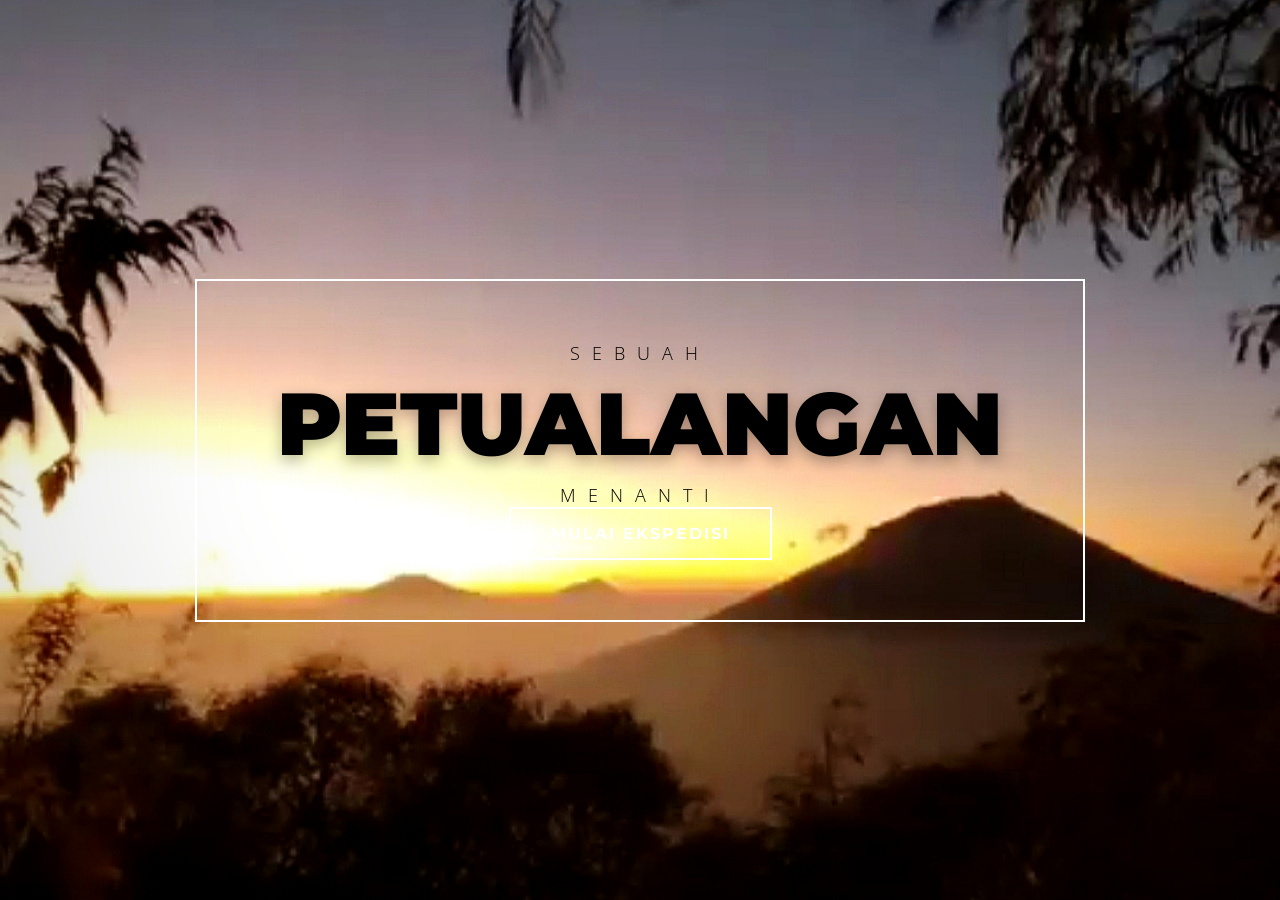
<file: index.html>
<html>
    <head>
    <title>web saya</title>
    <link href="https://fonts.googleapis.com/css2?family=Montserrat:wght@900&family=Open+Sans:wght@300;400&display=swap" rel="stylesheet">
    
    <link rel="stylesheet" href="style.css">
</head>
    <body>
    <div>
        </div>
    <div class="container-utama">
    <div class="box-konten">
        <h1 class="judul-petualang">
            <span class="kecil">SEBUAH</span>
            <span class="besar">PETUALANGAN</span>
            <span class="kecil">MENANTI</span>
        </h1>
        <a href="halaman-utama.html" class="tombol-masuk">MULAI EKSPEDISI</a>
    </div>
</div>
    <div>
        </div>
    </body>
</html>
</file>
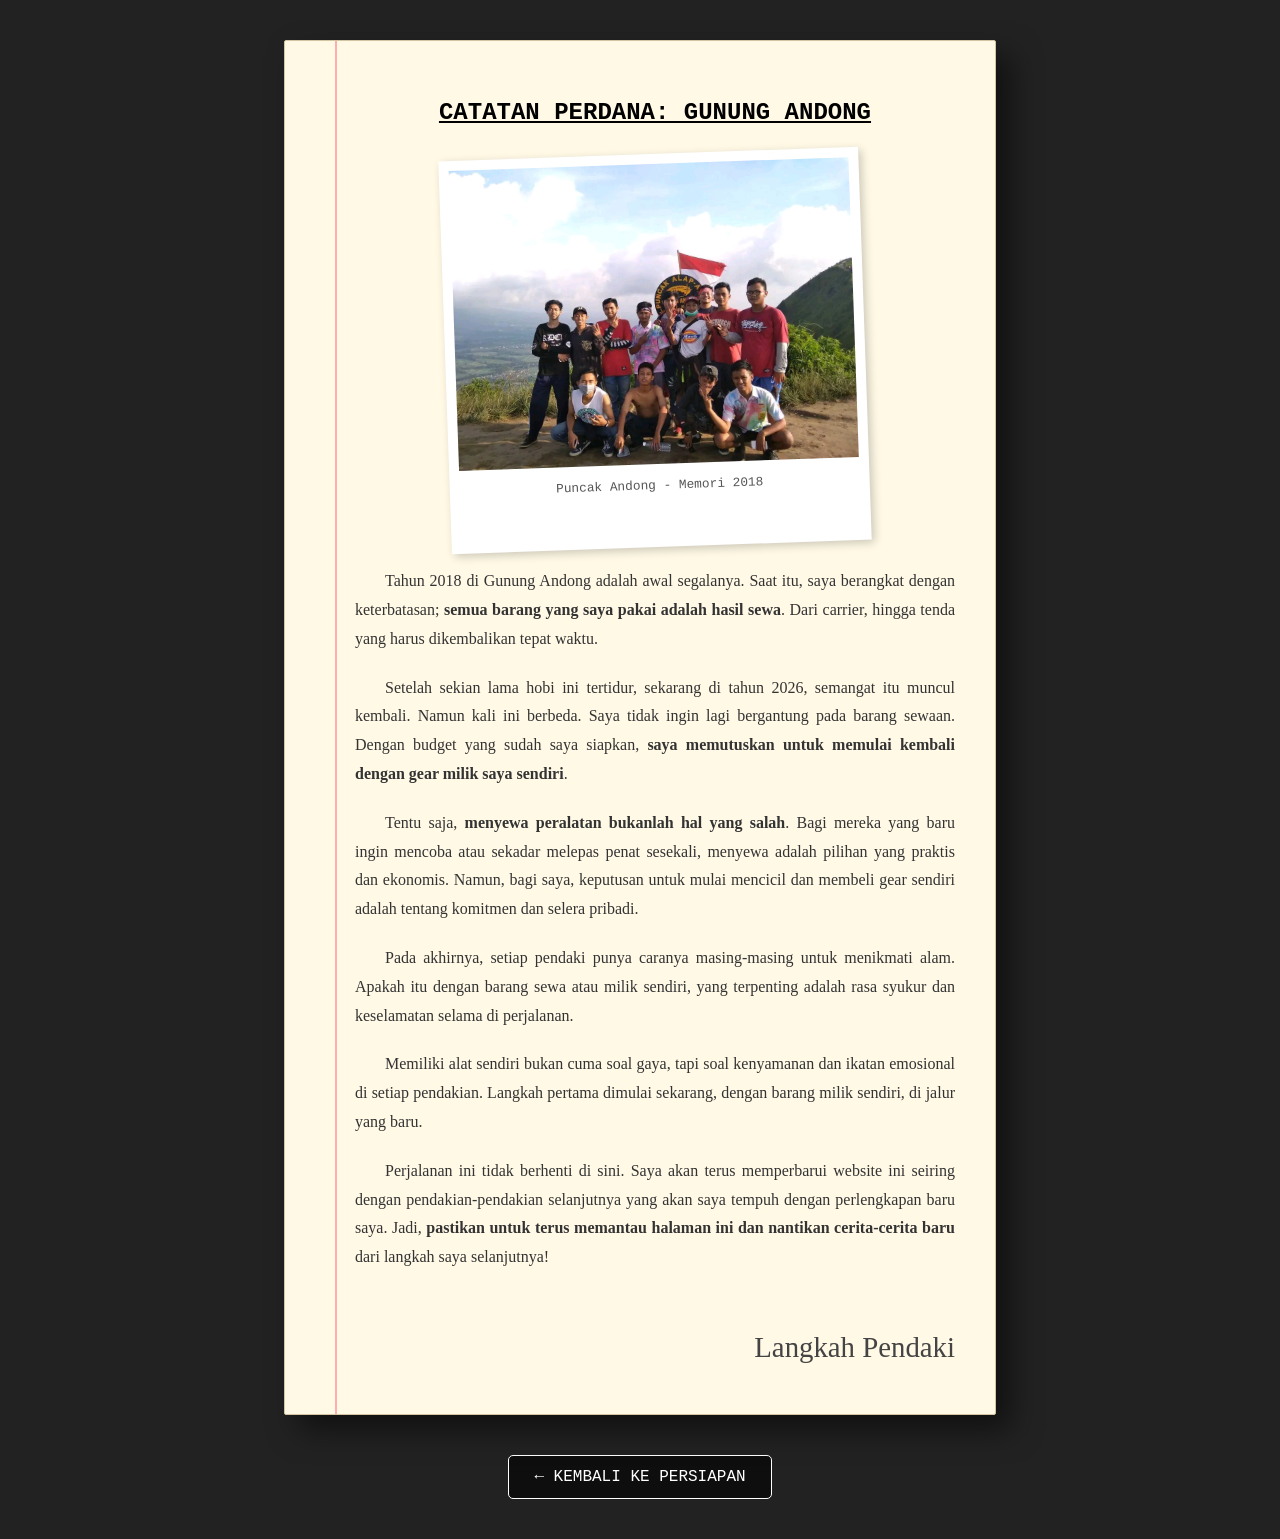
<file: halaman-cerita.html>
<!DOCTYPE html>
<html lang="id">
<head>
    <meta charset="UTF-8">
    <meta name="viewport" content="width=device-width, initial-scale=1.0">
    <title>Cerita Langkah Pendaki</title>
    <style>
        body {
            background-color: #222; 
            /* Perbaikan: Menggunakan column agar elemen susun ke bawah */
            display: flex;
            flex-direction: column; 
            justify-content: center;
            align-items: center;
            min-height: 100vh;
            margin: 0;
            padding: 40px 20px;
        }

        .kertas-catatan {
            background-color: #fff9e6; /* Warna kertas krem gading */
            color: #333;
            padding: 50px 40px 40px 70px; /* Padding kiri lebih besar untuk garis merah */
            max-width: 600px;
            width: 100%;
            line-height: 1.8;
            font-family: 'Georgia', serif;
            border: 1px solid #d4c5a2;
            box-shadow: 15px 15px 30px rgba(0,0,0,0.5);
            position: relative;
            border-radius: 2px;
        }

        /* Garis merah vertikal buku tulis */
        .kertas-catatan::before {
            content: "";
            position: absolute;
            top: 0; 
            left: 50px;
            height: 100%;
            border-left: 2px solid #ffadad;
        }

        h2 {
            text-align: center;
            font-family: 'Courier New', monospace;
            text-decoration: underline;
            margin-top: 0;
            color: #000;
        }

        p {
            margin-bottom: 20px;
            text-indent: 30px;
            text-align: justify;
        }

        .tanda-tangan {
            margin-top: 50px;
            text-align: right;
            font-family: 'Brush Script MT', cursive;
            font-size: 1.8rem;
            color: #444;
        }

        /* Gaya tombol kembali di bawah kertas */
        .btn-kembali {
            margin-top: 40px;
            color: white;
            text-decoration: none;
            font-family: 'Courier New', monospace;
            border: 1px solid white;
            padding: 12px 25px;
            border-radius: 5px;
            background: rgba(0,0,0,0.6);
            transition: 0.3s;
            display: inline-block;
        }

        .btn-kembali:hover {
            background: white;
            color: black;
        }
    </style>
</head>
<body>

    <div class="kertas-catatan">
    <h2>CATATAN PERDANA: GUNUNG ANDONG</h2>
    
    <div style="text-align: center; margin: 20px 0;">
        <div style="background: white; padding: 10px 10px 30px 10px; box-shadow: 3px 3px 10px rgba(0,0,0,0.2); transform: rotate(-2deg); display: inline-block;">
            <img src="1717825245784.png" 
                 style="width: 100%; max-width: 400px; height: auto; display: block;">
            <p style="font-family: 'Courier New', monospace; font-size: 0.8rem; margin-top: 10px; text-indent: 0; text-align: center; color: #555;">
                Puncak Andong - Memori 2018
            </p>
        </div>
    </div>

    <p>
        Tahun 2018 di Gunung Andong adalah awal segalanya. Saat itu, saya berangkat dengan keterbatasan; <strong>semua barang yang saya pakai adalah hasil sewa</strong>. Dari carrier, hingga tenda yang harus dikembalikan tepat waktu.
    </p>

    <p>
        Setelah sekian lama hobi ini tertidur, sekarang di tahun 2026, semangat itu muncul kembali. Namun kali ini berbeda. Saya tidak ingin lagi bergantung pada barang sewaan. Dengan budget yang sudah saya siapkan, <strong>saya memutuskan untuk memulai kembali dengan gear milik saya sendiri</strong>.
    </p>

    <p>
    Tentu saja, <strong>menyewa peralatan bukanlah hal yang salah</strong>. Bagi mereka yang baru ingin mencoba atau sekadar melepas penat sesekali, menyewa adalah pilihan yang praktis dan ekonomis. Namun, bagi saya, keputusan untuk mulai mencicil dan membeli gear sendiri adalah tentang komitmen dan selera pribadi. 
</p>

<p>
    Pada akhirnya, setiap pendaki punya caranya masing-masing untuk menikmati alam. Apakah itu dengan barang sewa atau milik sendiri, yang terpenting adalah rasa syukur dan keselamatan selama di perjalanan.
</p>

    <p>
        Memiliki alat sendiri bukan cuma soal gaya, tapi soal kenyamanan dan ikatan emosional di setiap pendakian. Langkah pertama dimulai sekarang, dengan barang milik sendiri, di jalur yang baru.
    </p>
    <p>
        Perjalanan ini tidak berhenti di sini. Saya akan terus memperbarui website ini seiring dengan pendakian-pendakian selanjutnya yang akan saya tempuh dengan perlengkapan baru saya. Jadi, <strong>pastikan untuk terus memantau halaman ini dan nantikan cerita-cerita baru</strong> dari langkah saya selanjutnya!
    </p>

    <div class="tanda-tangan">Langkah Pendaki</div>
</div>

    
</body>
<a href="halaman-utama.html" class="btn-kembali">
    ← KEMBALI KE PERSIAPAN
</a>
</html>
</file>
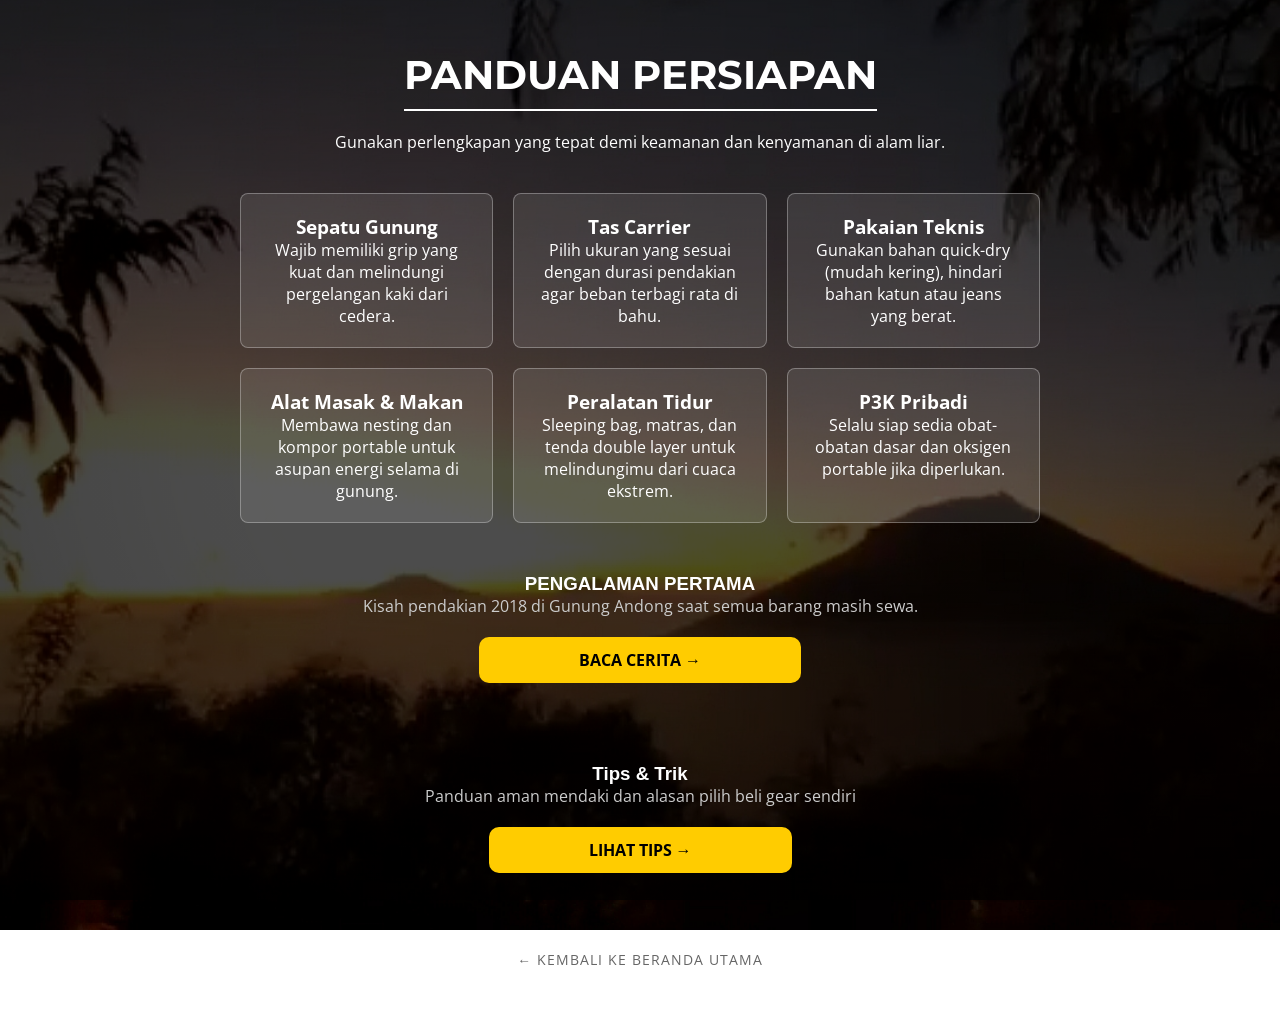
<file: halaman-utama.html>
<!DOCTYPE html>
<html lang="id">
<head>
    <meta charset="UTF-8">
    <meta name="viewport" content="width=device-width, initial-scale=1.0">
    <title>Persiapan Mendaki - Web Saya</title>
    
    <link href="https://fonts.googleapis.com/css2?family=Montserrat:wght@700&family=Open+Sans:wght@400;600&display=swap" rel="stylesheet">
    
    <link rel="stylesheet" href="https://cdnjs.cloudflare.com/ajax/libs/font-awesome/6.0.0/css/all.min.css">
    
    <link rel="stylesheet" href="style.css">
</head>
<body class="halaman-dua">
    <div class="konten-ekspedisi">
        <h2>PANDUAN PERSIAPAN</h2>
        <p>Gunakan perlengkapan yang tepat demi keamanan dan kenyamanan di alam liar.</p>
        
        <div class="daftar-item">
            <div class="item">
                <h3>Sepatu Gunung</h3>
                <p>Wajib memiliki grip yang kuat dan melindungi pergelangan kaki dari cedera.</p>
            </div>
            
            <div class="item">
                <h3>Tas Carrier</h3>
                <p>Pilih ukuran yang sesuai dengan durasi pendakian agar beban terbagi rata di bahu.</p>
            </div>
            
            <div class="item">
                <h3>Pakaian Teknis</h3>
                <p>Gunakan bahan quick-dry (mudah kering), hindari bahan katun atau jeans yang berat.</p>
            </div>

            <div class="item">
                <h3>Alat Masak & Makan</h3>
                <p>Membawa nesting dan kompor portable untuk asupan energi selama di gunung.</p>
            </div>

            <div class="item">
                <h3>Peralatan Tidur</h3>
                <p>Sleeping bag, matras, dan tenda double layer untuk melindungimu dari cuaca ekstrem.</p>
            </div>

            <div class="item">
                <h3>P3K Pribadi</h3>
                <p>Selalu siap sedia obat-obatan dasar dan oksigen portable jika diperlukan.</p>
                
            </div> 
          

</div>
          <div style="text-align: center; margin-top: 50px;">
    <h3 style="color: white; font-family: sans-serif;">PENGALAMAN PERTAMA</h3>
    <p style="color: #ccc; margin-bottom: 20px;">Kisah pendakian 2018 di Gunung Andong saat semua barang masih sewa.</p>
    <a href="halaman-cerita.html" style="background: #ffcc00; color: black; padding: 12px 100px; text-decoration: none; font-weight: bold; border-radius: 10px; display: inline-block;">BACA CERITA →</a>
</div>

<div style="text-align: center; margin-top: 80px; padding-bottom: 50px;">
    <h3 style="color: white; font-family: sans-serif;">Tips & Trik</h3>
    <p style="color: #ccc; margin-bottom: 20px;">Panduan aman mendaki dan alasan pilih beli gear sendiri</p>
    <a href="tips.html" style="background: #ffcc00; color: black; padding: 12px 100px; text-decoration: none; font-weight: bold; border-radius: 10px; display: inline-block;">LIHAT TIPS →</a>
</div>
            

</div> 

<div style="display: block; width: 100%; text-align: center; margin-top: 25px;">
    <a href="index.html" style="color: #666; text-decoration: none; font-size: 0.85rem; letter-spacing: 1px;">
        ← KEMBALI KE BERANDA UTAMA
    </a>
</div>
</div>
</body>
</html>
</file>
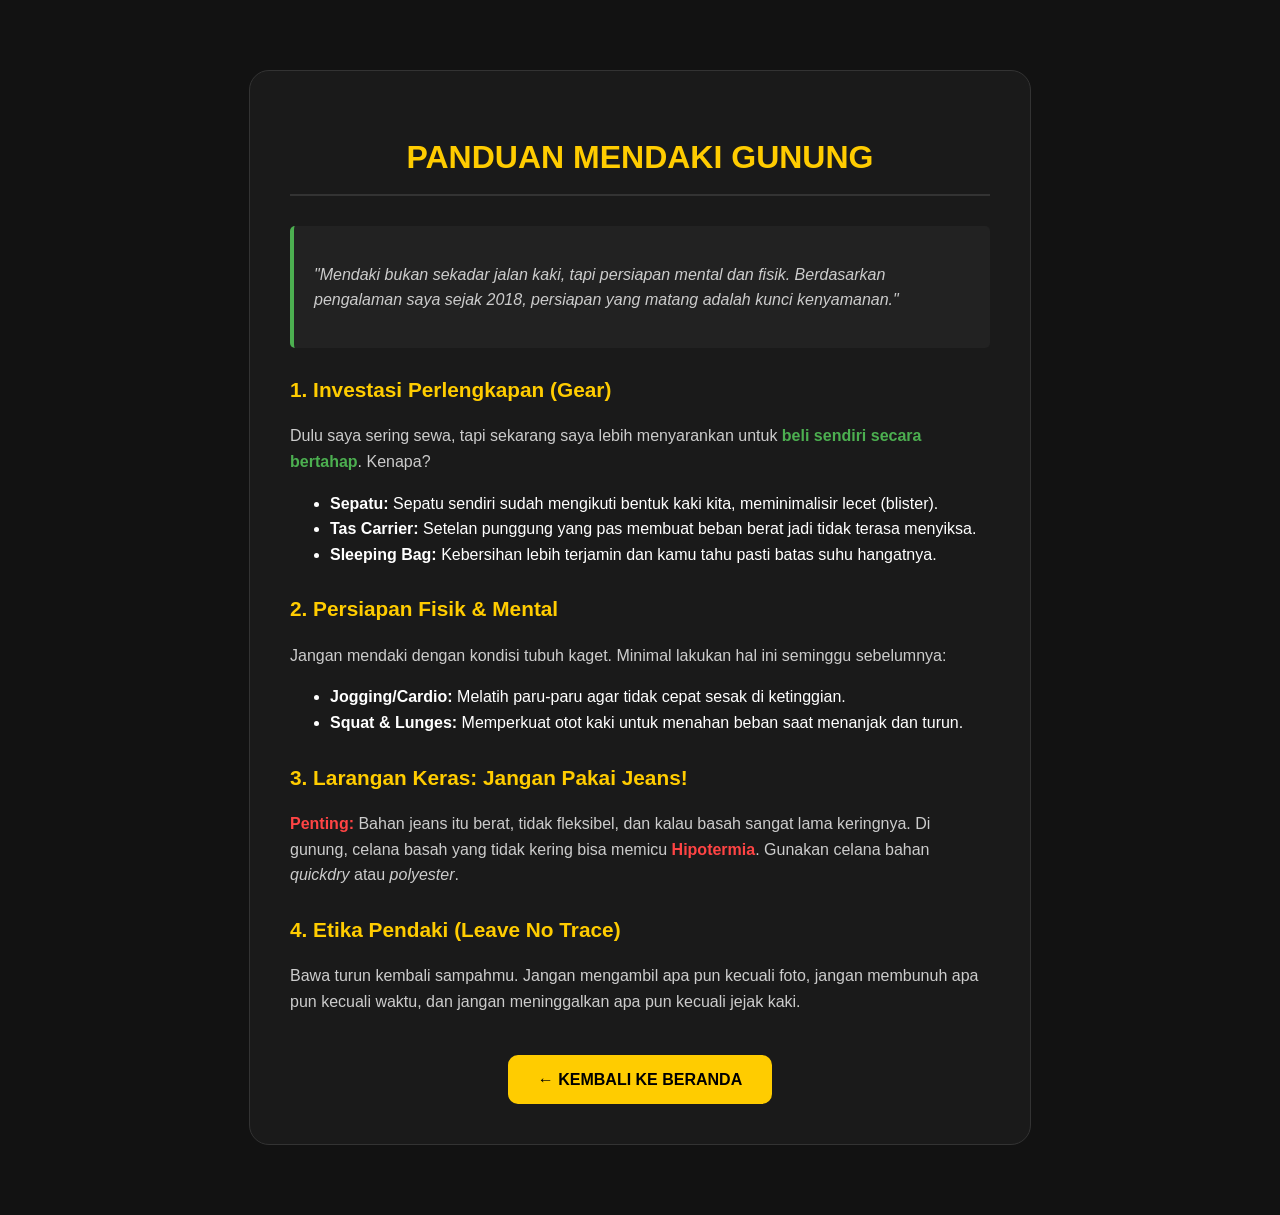
<file: tips.html>
<!DOCTYPE html>
<html lang="id">
<head>
    <meta charset="UTF-8">
    <meta name="viewport" content="width=device-width, initial-scale=1.0">
    <title>Tips Mendaki - Langkah Pendaki</title>
    <style>
        body { background: #121212; color: white; font-family: 'Segoe UI', sans-serif; line-height: 1.6; margin: 0; padding: 20px; }
        .container { max-width: 700px; margin: 50px auto; background: #1a1a1a; padding: 40px; border-radius: 20px; border: 1px solid #333; }
        h1 { color: #ffcc00; text-align: center; margin-bottom: 30px; border-bottom: 2px solid #333; padding-bottom: 10px; }
        h2 { color: #ffcc00; font-size: 1.3rem; margin-top: 25px; display: flex; align-items: center; }
        p { color: #ccc; margin-bottom: 15px; }
        .tips-box { background: #222; padding: 20px; border-left: 4px solid #4CAF50; border-radius: 5px; margin-bottom: 20px; }
        .highlight { color: #4CAF50; font-weight: bold; }
        .warning { color: #ff4444; font-weight: bold; }
        .btn-kembali { display: block; width: fit-content; margin: 40px auto 0; background: #ffcc00; color: black; padding: 12px 30px; text-decoration: none; font-weight: bold; border-radius: 10px; }
    </style>
</head>
<body>

<div class="container">
    <h1>PANDUAN MENDAKI GUNUNG</h1>

    <div class="tips-box">
        <p><em>"Mendaki bukan sekadar jalan kaki, tapi persiapan mental dan fisik. Berdasarkan pengalaman saya sejak 2018, persiapan yang matang adalah kunci kenyamanan."</em></p>
    </div>

    <h2>1. Investasi Perlengkapan (Gear)</h2>
    <p>Dulu saya sering sewa, tapi sekarang saya lebih menyarankan untuk <span class="highlight">beli sendiri secara bertahap</span>. Kenapa?</p>
    <ul>
        <li><strong>Sepatu:</strong> Sepatu sendiri sudah mengikuti bentuk kaki kita, meminimalisir lecet (blister).</li>
        <li><strong>Tas Carrier:</strong> Setelan punggung yang pas membuat beban berat jadi tidak terasa menyiksa.</li>
        <li><strong>Sleeping Bag:</strong> Kebersihan lebih terjamin dan kamu tahu pasti batas suhu hangatnya.</li>
    </ul>

    <h2>2. Persiapan Fisik & Mental</h2>
    <p>Jangan mendaki dengan kondisi tubuh kaget. Minimal lakukan hal ini seminggu sebelumnya:</p>
    <ul>
        <li><strong>Jogging/Cardio:</strong> Melatih paru-paru agar tidak cepat sesak di ketinggian.</li>
        <li><strong>Squat & Lunges:</strong> Memperkuat otot kaki untuk menahan beban saat menanjak dan turun.</li>
    </ul>

    <h2>3. Larangan Keras: Jangan Pakai Jeans!</h2>
    <p><span class="warning">Penting:</span> Bahan jeans itu berat, tidak fleksibel, dan kalau basah sangat lama keringnya. Di gunung, celana basah yang tidak kering bisa memicu <span class="warning">Hipotermia</span>. Gunakan celana bahan <em>quickdry</em> atau <em>polyester</em>.</p>

    <h2>4. Etika Pendaki (Leave No Trace)</h2>
    <p>Bawa turun kembali sampahmu. Jangan mengambil apa pun kecuali foto, jangan membunuh apa pun kecuali waktu, dan jangan meninggalkan apa pun kecuali jejak kaki.</p>

    <a href="halaman-utama.html" class="btn-kembali">← KEMBALI KE BERANDA</a>
</div>

</body>
</html>
</file>
<file: style.css>
* {
    margin: 0;
    padding: 0;
    box-sizing: border-box;
}

body {
    background-image: url('gunung.png');
    background-size: cover;
    background-position: center;
    background-repeat: no-repeat;
    background-attachment: fixed;
    min-height: 100vh;
    /* Font utama untuk seluruh halaman */
    font-family: 'Open Sans', sans-serif; 
    display: flex;
    justify-content: center;
    align-items: center;
}

.box-konten {
    border: 2px solid white;
    background-color: transparent;
    padding: 60px 80px;
    text-align: center;
    display: flex;
    flex-direction: column;
    align-items: center;
}

.judul-petualang {
    .judul-petualang {
    color: white;
    text-transform: uppercase;
    margin-bottom: 30px;
    
    /* BAYANGAN TEKS: Efek dramatis dan terbaca jelas */
    /* Format: horizontal vertical blur-radius warna */
    text-shadow: 4px 4px 15px rgba(0, 0, 0, 0.8), 
                 0px 0px 5px rgba(0, 0, 0, 0.5);
}

.judul-petualang .besar {
    font-family: 'Montserrat', sans-serif;
    font-size: 5.5rem;
    font-weight: 900;
    display: block;
    margin: 15px 0;
    line-height: 1;
    
    /* Bayangan ekstra khusus untuk tulisan "PETUALANGAN" agar terlihat timbul */
    text-shadow: 6px 6px 20px rgba(0, 0, 0, 1);
}
}

.judul-petualang .kecil {
    /* Pakai Open Sans yang tipis */
    font-family: 'Open Sans', sans-serif;
    font-size: 1.1rem;
    font-weight: 300;
    letter-spacing: 12px;
    display: block;
}

.judul-petualang .besar {
    /* Pakai Montserrat yang tebal dan gagah */
    font-family: 'Montserrat', sans-serif;
    font-size: 5.5rem;
    font-weight: 900;
    display: block;
    margin: 15px 0;
    line-height: 1;
    text-shadow: 0px 5px 15px rgba(0,0,0,0.3);
}

.tombol-masuk {
    font-family: 'Montserrat', sans-serif;
    padding: 15px 40px;
    background-color: transparent;
    color: white;
    text-decoration: none;
    font-weight: bold;
    letter-spacing: 2px;
    border: 2px solid white;
    transition: 0.4s;
}

.tombol-masuk:hover {
    background-color: white;
    color: #333;
}

/* Pengaturan khusus untuk halaman kedua */
.halaman-dua {
    display: block; /* Agar tidak terpusat otomatis seperti home */
    padding: 50px 20px;
    background-image: linear-gradient(rgba(0,0,0,0.7), rgba(0,0,0,0.7)), url('gunung.png');
}

.konten-ekspedisi {
    max-width: 800px;
    margin: 0 auto;
    color: white;
    text-align: center;
}

.konten-ekspedisi h2 {
    font-family: 'Montserrat', sans-serif;
    font-size: 2.5rem;
    margin-bottom: 20px;
    border-bottom: 2px solid white;
    display: inline-block;
    padding-bottom: 10px;
}

.daftar-item {
    display: grid;
    grid-template-columns: repeat(auto-fit, minmax(200px, 1fr));
    gap: 20px;
    margin: 40px 0;
}

.item {
    background: rgba(255, 255, 255, 0.1);
    padding: 20px;
    border: 1px solid rgba(255, 255, 255, 0.3);
    border-radius: 8px;
    transition: 0.3s;
}

.item:hover {
    background: rgba(255, 255, 255, 0.2);
    transform: translateY(-5px);
}

.tombol-kembali {
    color: white;
    text-decoration: none;
    font-size: 0.9rem;
    opacity: 0.7;
}

.tombol-kembali:hover {
    opacity: 1;
}

.video-persiapan {
    margin: 40px 0; /* Memberi jarak atas dan bawah */
    border: 2px solid white; /* Garis kotak putih biar seragam */
    border-radius: 10px;
    overflow: hidden;
    line-height: 0; /* Menghilangkan celah kecil di bawah video */
}

.sosmed-pojok {
    position: fixed; /* Mengunci posisi di layar */
    bottom: 20px;    /* Jarak dari bawah */
    left: 20px;      /* Jarak dari kiri */
    display: flex;
    gap: 15px;       /* Jarak antar ikon */
    z-index: 1000;   /* Agar selalu di depan elemen lain */
}

.sosmed-pojok a {
    color: white;
    font-size: 24px; /* Ukuran ikon */
    text-decoration: none;
    transition: 0.3s;
    /* Memberi sedikit background transparan agar terlihat jika kena gambar terang */
    background: rgba(0, 0, 0, 0.3);
    width: 45px;
    height: 45px;
    display: flex;
    justify-content: center;
    align-items: center;
    border-radius: 50%; /* Membuat ikon jadi bulat */
    border: 1px solid white;
}

.sosmed-pojok a {
    color: white;
    /* Ukuran Ikon: Ganti 24px menjadi 35px atau 40px agar lebih mantap */
    font-size: 35px; 
    
    text-decoration: none;
    transition: 0.3s;
    background: rgba(0, 0, 0, 0.4); /* Background lebih gelap agar ikon putih terlihat jelas */
    
    /* Ukuran Lingkaran: Harus lebih besar dari font-size di atas */
    width: 65px; 
    height: 65px;
    
    display: flex;
    justify-content: center;
    align-items: center;
    border-radius: 50%; 
    border: 2px solid white; /* Garis putih lingkaran dipertebal */
}

/* Biar saat disentuh mouse ada efek keren */
.sosmed-pojok a:hover {
    background-color: white;
    color: #d35400; 
    transform: scale(1.15) rotate(10deg); /* Membesar sedikit dan miring */




    color: #ffcc00; /* Warna kuning agar menonjol sebagai tombol */
    margin-top: 10px;
    display: block;



.tombol-baca:hover {
    text-decoration: underline;
}


        border-radius: 5px;
        transition: 0.3s;
    }

    .tombol-cerita:hover {
        background: #ffcc00;
        color: black;
    }
</file>
